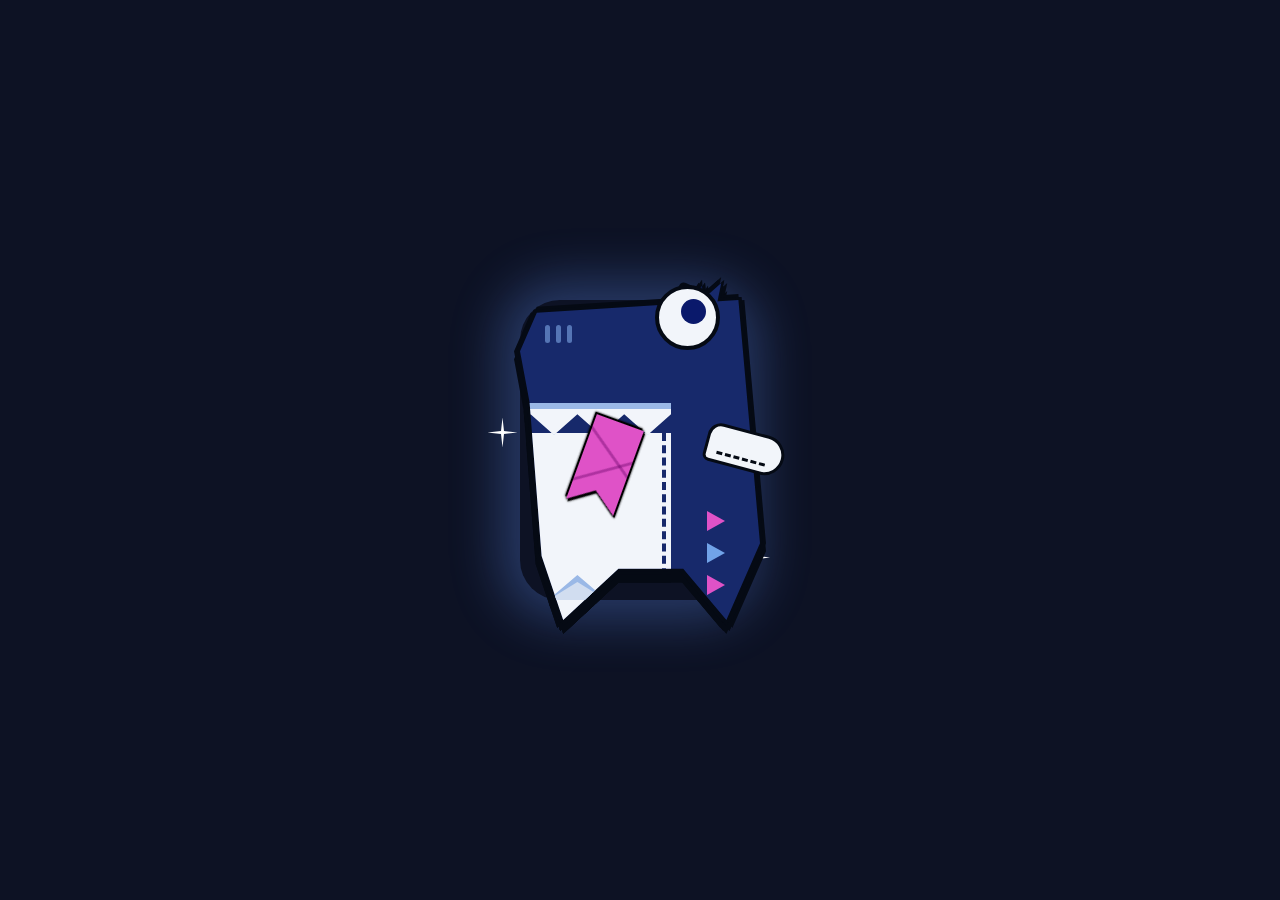
<file: Act mascota/index.html>
<!DOCTYPE html>
<html lang="es">
<head>
    <meta charset="UTF-8">
    <meta name="viewport" content="width=device-width, initial-scale=1.0">
    <title>Itzpapa Final</title>
    <link rel="stylesheet" href="css/estilos.css">
</head>
<body>

    <div class="personaje">
        <!-- Aura brillante de fondo -->
        <div class="aura"></div>

        <!-- Gancho superior (atrás de la cabeza) -->
        <div class="gancho"></div>

        <!-- Cuerpo principal (Aplica el contorno negro grueso a todo) -->
        <div class="cuerpo-contorno">
            
            <!-- Aletas superiores (patitas arriba de la cabeza) -->
            <div class="aleta-superior trasera"></div>
            <div class="aleta-superior delantera"></div>

            <!-- Máscara que le da la silueta exacta al tiburón -->
            <div class="cuerpo-silueta">
                
                <!-- Branquias -->
                <div class="branquias">
                    <div class="raya"></div>
                    <div class="raya"></div>
                    <div class="raya"></div>
                </div>

                <!-- Triángulos derechos -->
                <div class="triangulos">
                    <div class="triangulo rosa"></div>
                    <div class="triangulo azul"></div>
                    <div class="triangulo rosa"></div>
                </div>

                <!-- Vientre blanco sobrepuesto -->
                <div class="vientre-blanco">
                    <!-- Borde azul claro detrás de los dientes -->
                    <div class="dientes-borde"></div>
                    <!-- Dientes blancos -->
                    <div class="dientes"></div>
                    
                    <!-- Patrón inferior (zigzag azul) -->
                    <div class="patron-abajo-borde"></div>
                    <div class="patron-abajo"></div>

                    <!-- Costura vertical -->
                    <div class="costura"></div>
                </div>

            </div>
        </div>

        <!-- Ojo -->
        <div class="ojo">
            <div class="pupila"></div>
        </div>

        <!-- Lengua colgando -->
        <div class="lengua-contorno">
            <div class="lengua">
                <div class="linea-cruzada"></div>
                <div class="linea-cruzada inversa"></div>
            </div>
        </div>

        <!-- Aleta/Brazo derecho -->
        <div class="aleta">
            <div class="costura-aleta"></div>
        </div>
        
        <!-- Destellos -->
        <div class="destello d1"></div>
        <div class="destello d2"></div>
    </div>

</body>
</html>
</file>
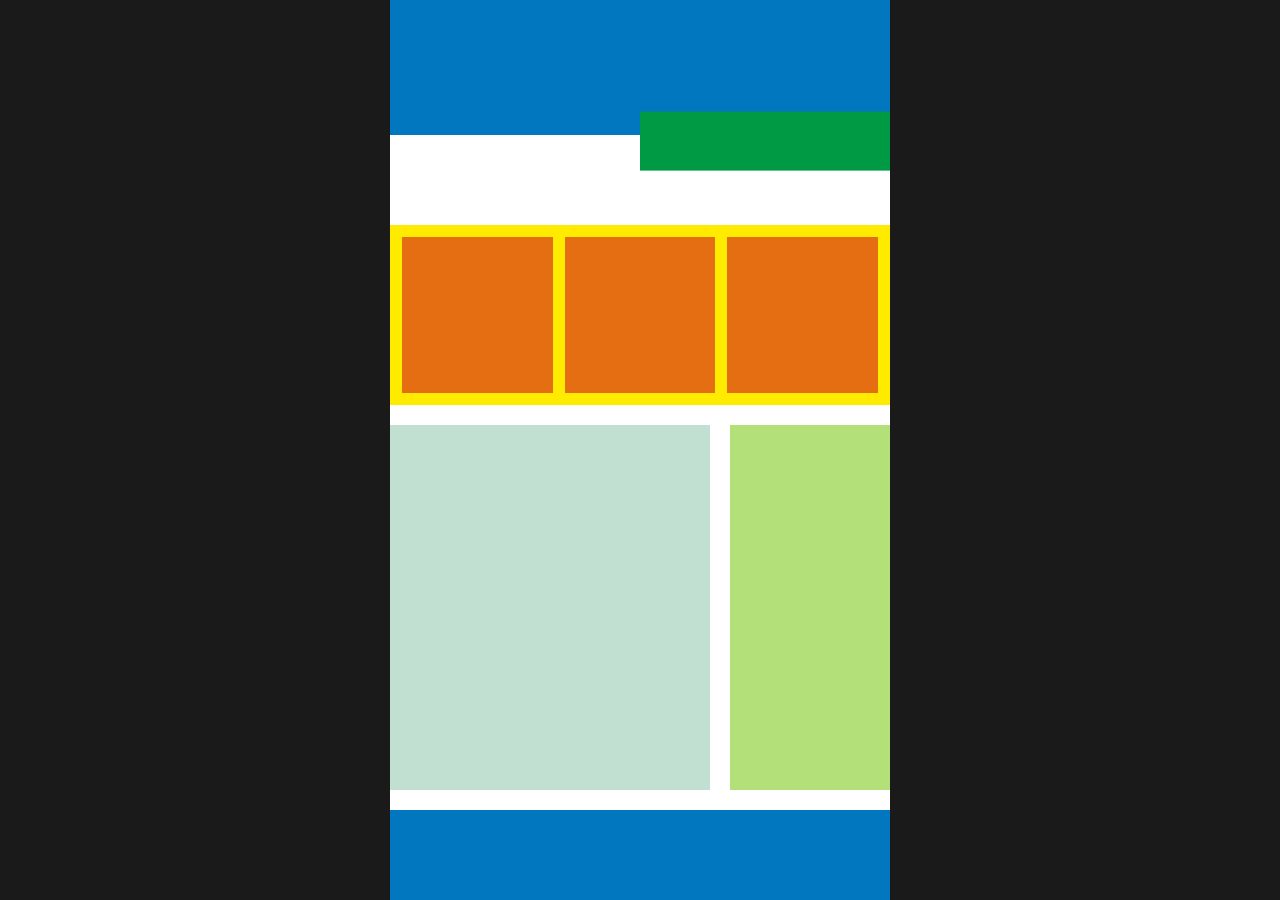
<file: Trabajo_Clase/index.html>
<!DOCTYPE html>
<html lang="es">
<head>
    <meta charset="UTF-8">
    <meta name="viewport" content="width=device-width, initial-scale=1.0">
    <title>TrabajoProgra</title>
    <link rel="stylesheet" href="css/estilos.css"></head>
<body>

    <div class="p-cnt">

        <header class="hdr"></header>

        <div class="frj-med">
            <div class="blq-vde"></div>
        </div>

        <section class="sec-trj">
            <div class="trj"></div>
            <div class="trj"></div>
            <div class="trj"></div>
        </section>

        <section class="sec-cnt">
            <div class="cnt-prn"></div>
            <div class="cnt-lat"></div>
        </section>

        <footer class="ftr"></footer>

    </div>

</body>
</html>
</file>
<file: Act mascota/css/estilos.css>
body {
    display: flex;
    justify-content: center;
    align-items: center;
    height: 100vh;
    background-color: #0d1224; /* Fondo oscuro espacial */
    margin: 0;
}

.personaje {
    position: relative;
    width: 280px;
    height: 380px; /* Altura aumentada */
}

/* Brillo trasero */
.aura {
    position: absolute;
    top: 40px;
    left: 20px;
    width: 220px;
    height: 300px;
    background-color: transparent;
    box-shadow: 0 0 50px 20px rgba(100, 150, 255, 0.3);
    border-radius: 40px;
    z-index: 0;
}

/* --- CUERPO Y CONTORNO --- */
.cuerpo-contorno {
    position: absolute;
    top: 40px;
    left: 20px;
    width: 240px;
    height: 320px; /* Cuerpo más largo */
    z-index: 2;
    filter: drop-shadow(-3px -3px 0 #050a14) 
            drop-shadow(3px -3px 0 #050a14) 
            drop-shadow(-3px 3px 0 #050a14) 
            drop-shadow(3px 3px 0 #050a14)
            drop-shadow(0px 8px 0 #050a14); 
}

/* --- ALETAS SUPERIORES (Patitas arriba de la cabeza) --- */
.aleta-superior {
    position: absolute;
    background-color: #17296b;
    z-index: -1; 
}

.aleta-superior.trasera {
    top: -15px;
    right: 50px;
    width: 25px;
    height: 35px;
    background-color: #0d1a4a; /* Más oscura para profundidad */
    transform: rotate(15deg);
    clip-path: polygon(50% 0%, 100% 100%, 0% 100%);
}

.aleta-superior.delantera {
    top: -20px;
    right: 35px;
    width: 30px;
    height: 45px;
    transform: rotate(30deg);
    clip-path: polygon(50% 0%, 100% 100%, 0% 100%);
}

/* --- SILUETA DEL CUERPO --- */
.cuerpo-silueta {
    position: relative;
    width: 100%;
    height: 100%;
    background-color: #17296b; 
    clip-path: polygon(
        0% 16%, 7% 4%, 91% 0%, 100% 76%, 
        86% 100%, 68% 84%, 41% 84%, 
        18% 100%, 9% 80%, 4% 32%
    );
}

/* --- BRANQUIAS Y TRIÁNGULOS --- */
.branquias {
    position: absolute;
    top: 25px;
    left: 25px;
    display: flex;
    gap: 6px;
}
.raya {
    width: 5px;
    height: 18px;
    background-color: #5575b5;
    border-radius: 3px;
}

.triangulos {
    position: absolute;
    bottom: 25px;
    right: 35px;
    display: flex;
    flex-direction: column;
    gap: 12px;
}
.triangulo {
    width: 0; height: 0;
    border-left: 18px solid;
    border-top: 10px solid transparent;
    border-bottom: 10px solid transparent;
}
.triangulo.rosa { border-left-color: #df52c7; }
.triangulo.azul { border-left-color: #71a3e8; }


/* --- VIENTRE BLANCO --- */
.vientre-blanco {
    position: absolute;
    bottom: -5px;
    left: -5px;
    width: 65%;
    height: 60%; 
    background-color: #f2f5fa;
    z-index: 1;
}

.costura {
    position: absolute;
    right: 5px;
    top: 0;
    height: 100%;
    border-right: 4px dashed #17296b;
}

/* --- ZIGZAGS (DIENTES Y PATRÓN) --- */
.dientes-borde, .dientes {
    position: absolute;
    width: 100%;
    clip-path: polygon(0 0, 100% 0, 100% 20%, 85% 100%, 70% 20%, 55% 100%, 40% 20%, 25% 100%, 10% 20%, 0 100%);
}
.dientes-borde {
    top: -30px;
    height: 32px;
    background-color: #9ab8e6;
}
.dientes {
    top: -24px;
    height: 26px;
    background-color: #f2f5fa;
}

.patron-abajo-borde, .patron-abajo {
    position: absolute;
    bottom: 25px;
    width: 100%;
    clip-path: polygon(0 80%, 10% 0, 25% 80%, 40% 0, 55% 80%, 70% 0, 85% 80%, 100% 0, 100% 100%, 0 100%);
}
.patron-abajo-borde {
    height: 25px;
    background-color: #9ab8e6;
}
.patron-abajo {
    height: 18px;
    background-color: #d1ddf0;
}

/* --- OJO --- */
.ojo {
    position: absolute;
    top: 25px;
    right: 60px;
    width: 65px;
    height: 65px;
    background-color: #f2f5fa;
    border: 4px solid #050a14;
    border-radius: 50%;
    display: flex;
    justify-content: center;
    align-items: center;
    z-index: 5;
    box-sizing: border-box;
}
.pupila {
    width: 25px;
    height: 25px;
    background-color: #0a196b;
    border-radius: 50%;
    position: relative;
    top: -6px; right: -6px;
}

/* --- LENGUA --- */
.lengua-contorno {
    position: absolute;
    top: 160px;
    left: 80px;
    width: 50px;
    height: 90px;
    z-index: 6;
    transform: rotate(20deg);
    filter: drop-shadow(0 0 1px black) drop-shadow(2px 2px 0 black) drop-shadow(-2px -2px 0 black);
}
.lengua {
    width: 100%;
    height: 100%;
    background-color: #df52c7;
    clip-path: polygon(0 0, 100% 0, 100% 100%, 50% 80%, 0 100%);
    overflow: hidden;
}
.linea-cruzada {
    position: absolute;
    top: 30px; left: -10px;
    width: 70px; height: 3px;
    background-color: rgba(100, 0, 100, 0.4);
    transform: rotate(35deg);
}
.inversa {
    top: 50px;
    transform: rotate(-35deg);
}

/* --- ALETA DERECHA --- */
.aleta {
    position: absolute;
    top: 170px;
    right: -5px;
    width: 80px;
    height: 40px;
    background-color: #f2f5fa;
    border: 3px solid #050a14;
    border-radius: 40px 60px 60px 20px;
    transform: rotate(15deg);
    z-index: 4;
    box-sizing: border-box;
}
.costura-aleta {
    position: absolute;
    bottom: 6px; left: 10px;
    width: 50px; height: 2px;
    border-bottom: 3px dashed #050a14;
}

/* --- GANCHO SUPERIOR --- */
.gancho {
    position: absolute;
    top: 25px;
    right: 80px;
    width: 20px; height: 30px;
    border: 4px solid #050a14;
    border-radius: 5px 15px 5px 5px;
    transform: rotate(25deg);
    z-index: 1;
}

/* --- DESTELLOS --- */
.destello {
    position: absolute;
    width: 25px; height: 25px;
    background-color: #fff;
    clip-path: polygon(50% 0%, 55% 45%, 100% 50%, 55% 55%, 50% 100%, 45% 55%, 0% 50%, 45% 45%);
}
.d1 { top: 160px; left: -10px; transform: scale(1.2); filter: drop-shadow(0 0 5px #00ffff); }
.d2 { bottom: 70px; right: 10px; filter: drop-shadow(0 0 5px #ffbbee); }
</file>
<file: Trabajo_Clase/css/estilos.css>
body {
    background-color: #1a1a1a;
    margin: 0;
    height: 100vh;
    display: flex;
    justify-content: center;
}

.p-cnt {
    width: 500px; 
    height: 100vh;
    background-color: #ffffff;
    display: flex;
    flex-direction: column;
}

.hdr {
    background-color: #0077be;
    height: 15%; 
}

.frj-med {
    background-color: #ffffff;
    height: 10%;
    display: flex;
    justify-content: flex-end;
    position: relative;
}

.blq-vde {
    width: 50%; 
    height: 65%; 
    background-color: #009944;
    transform: translateY(-40%);
}

.sec-trj {
    background-color: #ffeb00;
    padding: 12px; 
    display: flex;
    gap: 12px;
    height: 20%;
    box-sizing: border-box;
}

.trj {
    flex: 1;
    background-color: #e66e12;
}

.sec-cnt {
    background-color: #ffffff;
    padding: 20px 0; 
    display: flex;
    gap: 20px; 
    flex: 1; 
    box-sizing: border-box;
}

.cnt-prn {
    flex: 2;
    background-color: #c2e0d1;
}

.cnt-lat {
    flex: 1;
    background-color: #b4e07a;
}

.ftr {
    background-color: #0077be;
    height: 10%;
}
</file>
